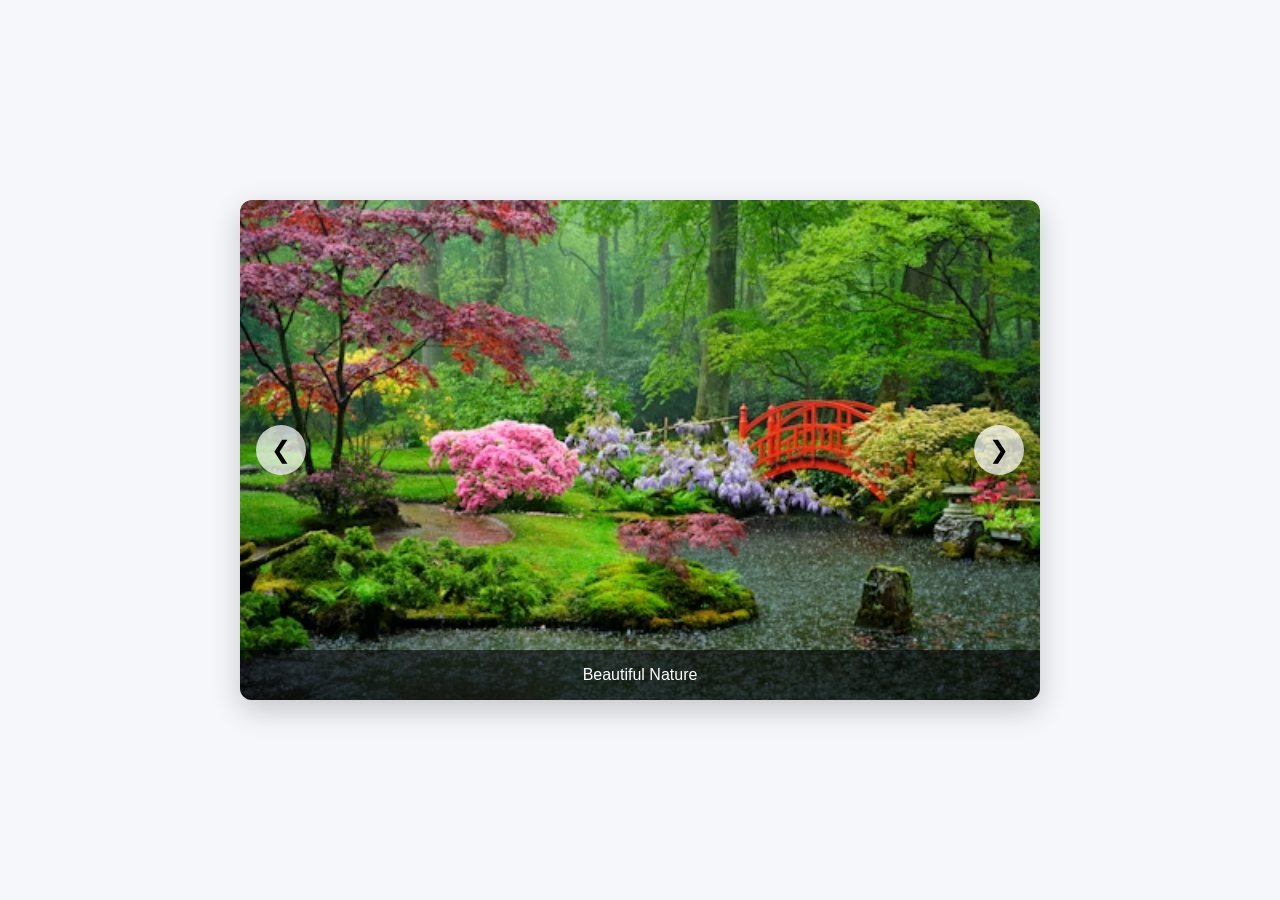
<file: Cloud Vandana/Frontend/ImageSlider/index.html>
<!DOCTYPE html>
<html lang="en">
<head>
    <meta charset="UTF-8">
    <meta name="viewport" content="width=device-width, initial-scale=1.0">
    <title>Nature Image Slider</title>
    <link rel="stylesheet" href="style.css">
</head>
<body>
    <div class="slider-container">
        <div class="slider" id="slider">
            <!-- Slides will be added dynamically by JavaScript -->
        </div>
        
        <div class="slider-controls">
            <button class="control-btn prev-btn">❮</button>
            <button class="control-btn next-btn">❯</button>
        </div>
    </div>

    <script src="script.js"></script>
</body>
</html>
</file>
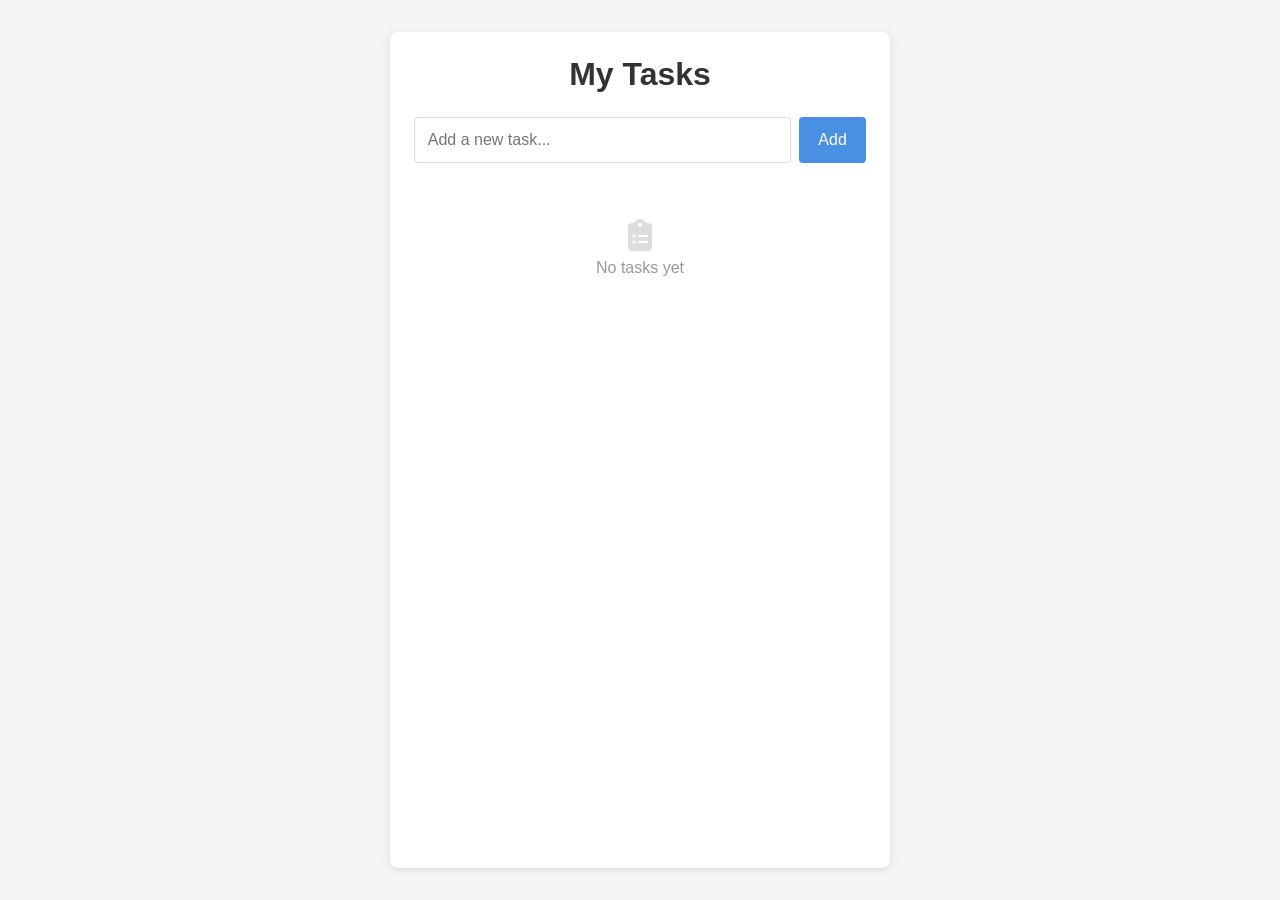
<file: Cloud Vandana/Frontend/Todo-List/index.html>
<!DOCTYPE html>
<html lang="en">
<head>
    <meta charset="UTF-8">
    <meta name="viewport" content="width=device-width, initial-scale=1.0">
    <title>Simple To-Do List</title>
    <link rel="stylesheet" href="https://cdnjs.cloudflare.com/ajax/libs/font-awesome/6.4.0/css/all.min.css">
    <link rel="stylesheet" href="styles.css">
</head>
<body>
    <div class="container">
        <h1>My Tasks</h1>
        
        <div class="input-container">
            <input type="text" id="taskInput" placeholder="Add a new task...">
            <button id="addBtn">Add</button>
        </div>
        
        <ul id="taskList"></ul>
        
        <div id="emptyState" class="empty-state">
            <i class="fas fa-clipboard-list"></i>
            <p>No tasks yet</p>
        </div>
    </div>

    <script src="script.js"></script>
</body>
</html>
</file>
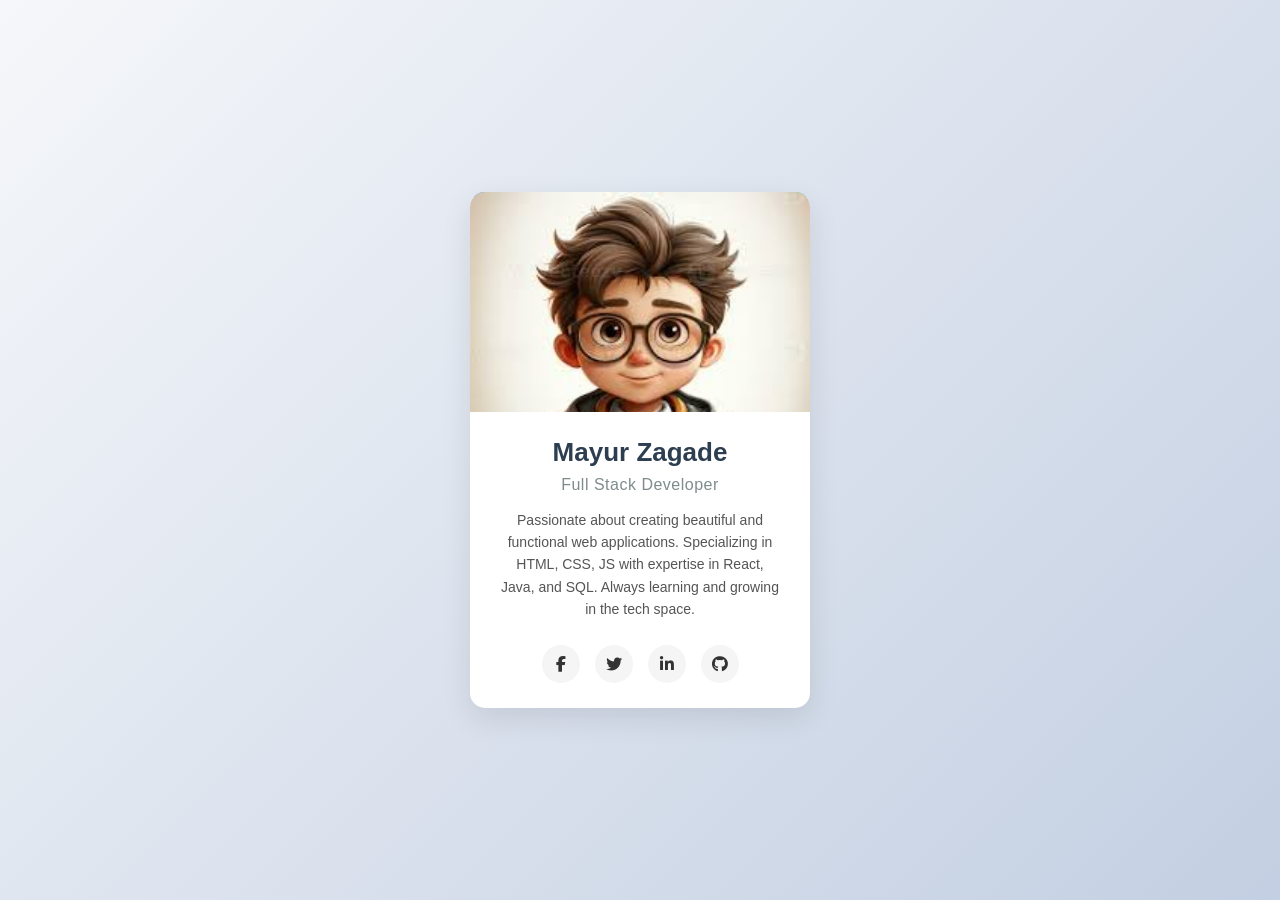
<file: Cloud Vandana/Frontend/ProfilrCard/ProfileCard.html>
<!DOCTYPE html>
<html lang="en">
<head>
    <meta charset="UTF-8">
    <meta name="viewport" content="width=device-width, initial-scale=1.0">
    <title>Mayur Zagade - Profile Card</title>
    <link rel="stylesheet" href="https://cdnjs.cloudflare.com/ajax/libs/font-awesome/6.4.0/css/all.min.css">
    <link rel="stylesheet" href="styles.css">
</head>
<body>
    <div class="profile-card">
        <div class="profile-img">
            <img src="profilecard.jpg" alt="Mayur Zagade Profile Picture">
        </div>
        <div class="profile-info">
            <h2>Mayur Zagade</h2>
            <p class="designation">Full Stack Developer</p>
            <p class="bio">Passionate about creating beautiful and functional web applications. Specializing in HTML, CSS, JS with expertise in React, Java, and SQL. Always learning and growing in the tech space.</p>
            <div class="social-icons">
                <a href="#" class="social-icon facebook"><i class="fab fa-facebook-f"></i></a>
                <a href="#" class="social-icon twitter"><i class="fab fa-twitter"></i></a>
                <a href="#" class="social-icon linkedin"><i class="fab fa-linkedin-in"></i></a>
                <a href="#" class="social-icon github"><i class="fab fa-github"></i></a>
            </div>
        </div>
    </div>
</body>
</html>
</file>
<file: Cloud Vandana/Frontend/ImageSlider/style.css>
* {
    margin: 0;
    padding: 0;
    box-sizing: border-box;
    font-family: 'Segoe UI', Tahoma, Geneva, Verdana, sans-serif;
}

body {
    background-color: #f5f7fa;
    min-height: 100vh;
    display: flex;
    justify-content: center;
    align-items: center;
    padding: 2rem;
}

.slider-container {
    width: 100%;
    max-width: 800px;
    position: relative;
    border-radius: 12px;
    overflow: hidden;
    box-shadow: 0 10px 30px rgba(0, 0, 0, 0.2);
}

.slider {
    width: 100%;
    height: 500px;
    position: relative;
    overflow: hidden;
}

.slide {
    position: absolute;
    top: 0;
    left: 0;
    width: 100%;
    height: 100%;
    opacity: 0;
    transition: opacity 0.5s ease-in-out;
}

.slide.active {
    opacity: 1;
}

.slide img {
    width: 100%;
    height: 100%;
    object-fit: cover;
    display: block;
}

.slide-caption {
    position: absolute;
    bottom: 0;
    left: 0;
    width: 100%;
    background: rgba(0, 0, 0, 0.6);
    color: white;
    padding: 1rem;
    text-align: center;
}

.slider-controls {
    position: absolute;
    top: 50%;
    width: 100%;
    display: flex;
    justify-content: space-between;
    transform: translateY(-50%);
    z-index: 10;
}

.control-btn {
    background: rgba(255, 255, 255, 0.7);
    color: var(--text);
    border: none;
    padding: 1rem;
    cursor: pointer;
    font-size: 1.5rem;
    transition: all 0.3s ease;
    border-radius: 50%;
    width: 50px;
    height: 50px;
    display: flex;
    align-items: center;
    justify-content: center;
    margin: 0 1rem;
}

.control-btn:hover {
    background: white;
    transform: scale(1.1);
}

@media (max-width: 768px) {
    .slider {
        height: 400px;
    }
    
    .control-btn {
        padding: 0.8rem;
        width: 40px;
        height: 40px;
        font-size: 1.2rem;
    }
}

@media (max-width: 480px) {
    .slider {
        height: 300px;
    }
    
    .slide-caption {
        font-size: 0.9rem;
        padding: 0.8rem;
    }
}
</file>
<file: Cloud Vandana/Frontend/Todo-List/styles.css>
* {
    margin: 0;
    padding: 0;
    box-sizing: border-box;
    font-family: 'Segoe UI', Tahoma, Geneva, Verdana, sans-serif;
}

body {
    background-color: #f5f5f5;
    min-height: 100vh;
    display: flex;
    justify-content: center;
    padding: 2rem;
}

.container {
    width: 100%;
    max-width: 500px;
    background: white;
    border-radius: 8px;
    padding: 1.5rem;
    box-shadow: 0 2px 10px rgba(0, 0, 0, 0.1);
}

h1 {
    text-align: center;
    margin-bottom: 1.5rem;
    color: #333;
}

.input-container {
    display: flex;
    gap: 0.5rem;
    margin-bottom: 1.5rem;
}

#taskInput {
    flex: 1;
    padding: 0.8rem;
    border: 1px solid #ddd;
    border-radius: 4px;
    font-size: 1rem;
}

#taskInput:focus {
    outline: none;
    border-color: #4a90e2;
}

#addBtn {
    padding: 0 1.2rem;
    background-color: #4a90e2;
    color: white;
    border: none;
    border-radius: 4px;
    cursor: pointer;
    font-size: 1rem;
    transition: background-color 0.2s;
}

#addBtn:hover {
    background-color: #3a7bc8;
}

#taskList {
    list-style: none;
}

.task-item {
    display: flex;
    justify-content: space-between;
    align-items: center;
    padding: 0.8rem;
    background-color: #f9f9f9;
    border-radius: 4px;
    margin-bottom: 0.5rem;
    animation: fadeIn 0.3s ease;
}

.task-text {
    flex: 1;
}

.delete-btn {
    background: none;
    border: none;
    color: #e74c3c;
    cursor: pointer;
    padding: 0.3rem;
    font-size: 1rem;
    transition: transform 0.2s;
}

.delete-btn:hover {
    transform: scale(1.1);
}

.empty-state {
    text-align: center;
    padding: 2rem;
    color: #999;
}

.empty-state i {
    font-size: 2rem;
    margin-bottom: 0.5rem;
    color: #ddd;
}

@keyframes fadeIn {
    from { opacity: 0; transform: translateY(-10px); }
    to { opacity: 1; transform: translateY(0); }
}
</file>
<file: Cloud Vandana/Frontend/ProfilrCard/styles.css>
/* Reset some default browser styles */
* {
    margin: 0;
    padding: 0;
    box-sizing: border-box;
}

body {
    font-family: 'Arial', sans-serif;
    background: linear-gradient(135deg, #f5f7fa 0%, #c3cfe2 100%);
    display: flex;
    justify-content: center;
    align-items: center;
    min-height: 100vh;
    margin: 0;
    padding: 20px;
}

.profile-card {
    background: #fff;
    border-radius: 15px;
    overflow: hidden;
    width: 340px;
    text-align: center;
    box-shadow: 0 10px 30px rgba(0, 0, 0, 0.1);
    transition: all 0.3s ease;
    position: relative;
}

.profile-card:hover {
    transform: translateY(-10px);
    box-shadow: 0 15px 35px rgba(0, 0, 0, 0.2);
}

.profile-img {
    position: relative;
    height: 220px;
    overflow: hidden;
}

.profile-img img {
    width: 100%;
    height: 100%;
    object-fit: cover;
    object-position: center top;
    transition: transform 0.5s ease;
}

.profile-card:hover .profile-img img {
    transform: scale(1.05);
}

.profile-info {
    padding: 25px 30px;
    position: relative;
}

.profile-info h2 {
    font-size: 26px;
    margin-bottom: 8px;
    color: #2c3e50;
    font-weight: 700;
}

.designation {
    font-size: 16px;
    color: #7f8c8d;
    margin-bottom: 15px;
    font-weight: 500;
    letter-spacing: 0.5px;
}

.bio {
    font-size: 14px;
    color: #555;
    margin-bottom: 25px;
    line-height: 1.6;
}

.social-icons {
    display: flex;
    justify-content: center;
    gap: 15px;
}

.social-icon {
    display: flex;
    align-items: center;
    justify-content: center;
    width: 38px;
    height: 38px;
    border-radius: 50%;
    background: #f5f5f5;
    color: #333;
    text-decoration: none;
    transition: all 0.3s ease;
}

.social-icon:hover {
    color: white;
    transform: translateY(-3px);
}

.social-icon.facebook:hover {
    background: #3b5998;
}

.social-icon.twitter:hover {
    background: #1da1f2;
}

.social-icon.linkedin:hover {
    background: #0077b5;
}

.social-icon.github:hover {
    background: #333;
}

/* Decorative elements */
.profile-card::before {
    content: '';
    position: absolute;
    top: 0;
    left: 0;
    width: 100%;
    height: 5px;
    background: linear-gradient(90deg, #3498db 0%, #2ecc71 100%);
}

/* Media Queries for Responsiveness */
@media (max-width: 480px) {
    .profile-card {
        width: 100%;
        max-width: 320px;
    }
    
    .profile-info h2 {
        font-size: 24px;
    }
    
    .bio {
        font-size: 13px;
    }
}
</file>
